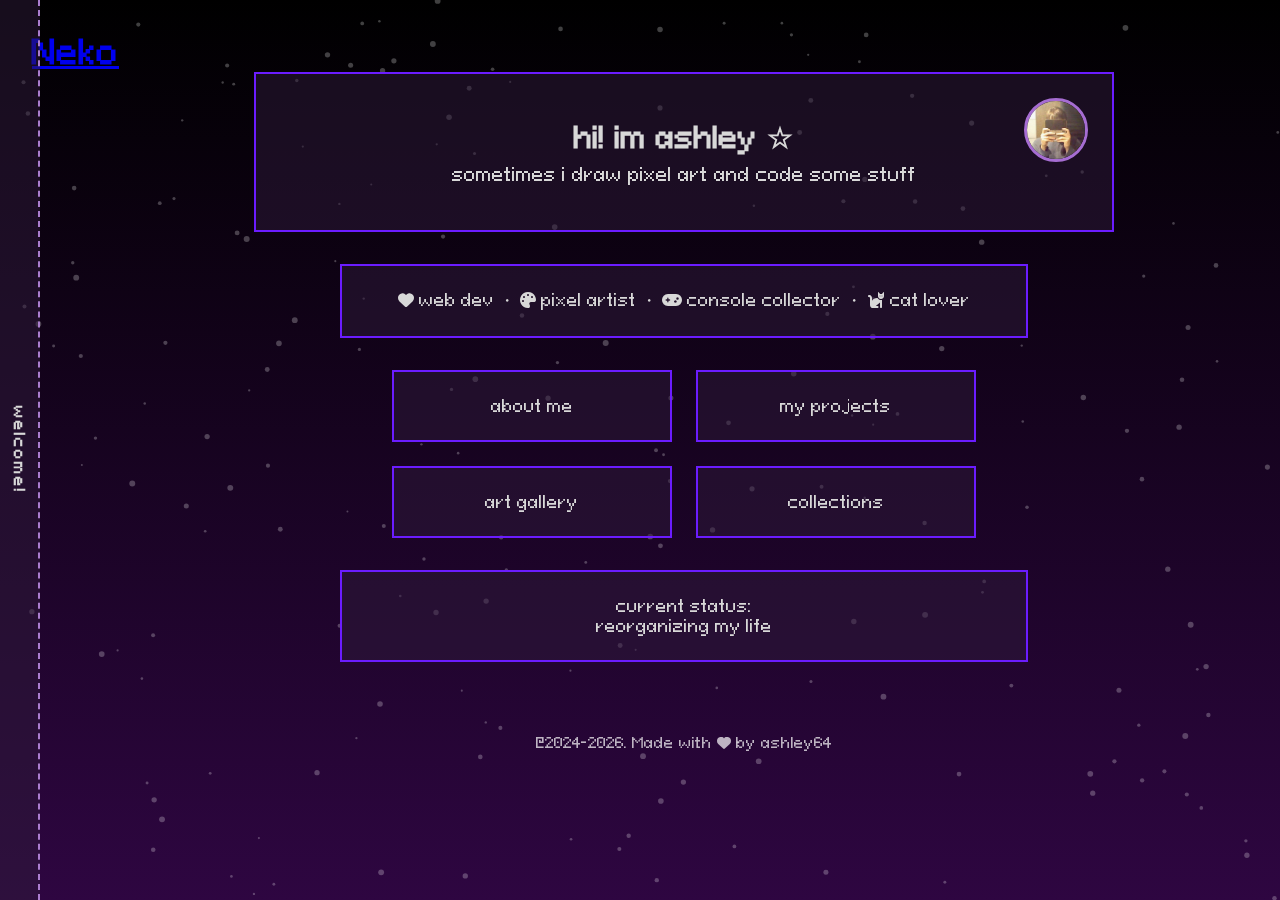
<file: index.html>
<!DOCTYPE html>
<html lang="pt-br">

<head>
    <meta charset="UTF-8">
    <meta name="viewport" content="width=device-width, initial-scale=1.0">
    <title>ash portfolio ☆</title>
    <link rel="stylesheet" type="text/css" href="ash.css" media="screen" />
    <link rel="icon" href="images/favicon.ico" type="image/x-icon">
    <link rel="stylesheet" href="https://cdnjs.cloudflare.com/ajax/libs/font-awesome/6.5.1/css/all.min.css">
</head>

<body>
    <canvas id="bg"></canvas>
    <script>NekoType = "white"</script>
    <h1 id=nl>
        <script src="https://webneko.net/n20171213.js"></script><a href="https://webneko.net">Neko</a>
    </h1>
    <div class="sidebar">
        welcome!
    </div>

    <div class="container">

        <div class="profile-card">
            <img class="profile-pic" src="images/me.png" alt="Ashley">
            <h1>hi! im ashley ☆</h1>
            <p>sometimes i draw pixel art and code some stuff</p>
        </div>



        <div class="tags">
            <i class="fa-solid fa-heart"></i> web dev ・ <i class="fa-solid fa-palette"></i> pixel artist ・ <i
                class="fa-solid fa-gamepad"></i> console collector ・ <i class="fa-solid fa-cat"></i> cat lover
        </div>

        <div class="bottom-cards">
            <a href="about-me/" class="card-styles">
                <div class="card">about me</div>
            </a>
            <a href="projects/" class="card-styles">
                <div class="card">my projects</div>
            </a>
            <a href="art/" class="card-styles">
                <div class="card">art gallery</div>
            </a>
            <a href="collection/" class="card-styles">
                <div class="card">collections</div>
            </a>
        </div>

        <div class="tags">
            current status:
            <p>reorganizing my life</p>
        </div>

        <footer>
            @2024-2026. Made with <i class="fa-solid fa-heart"></i> by ashley64
        </footer>
        <div style="height: 30px; opacity: 0;">.</div>
    </div>

    <script src="stars.js"></script>
</body>

</html>
</file>
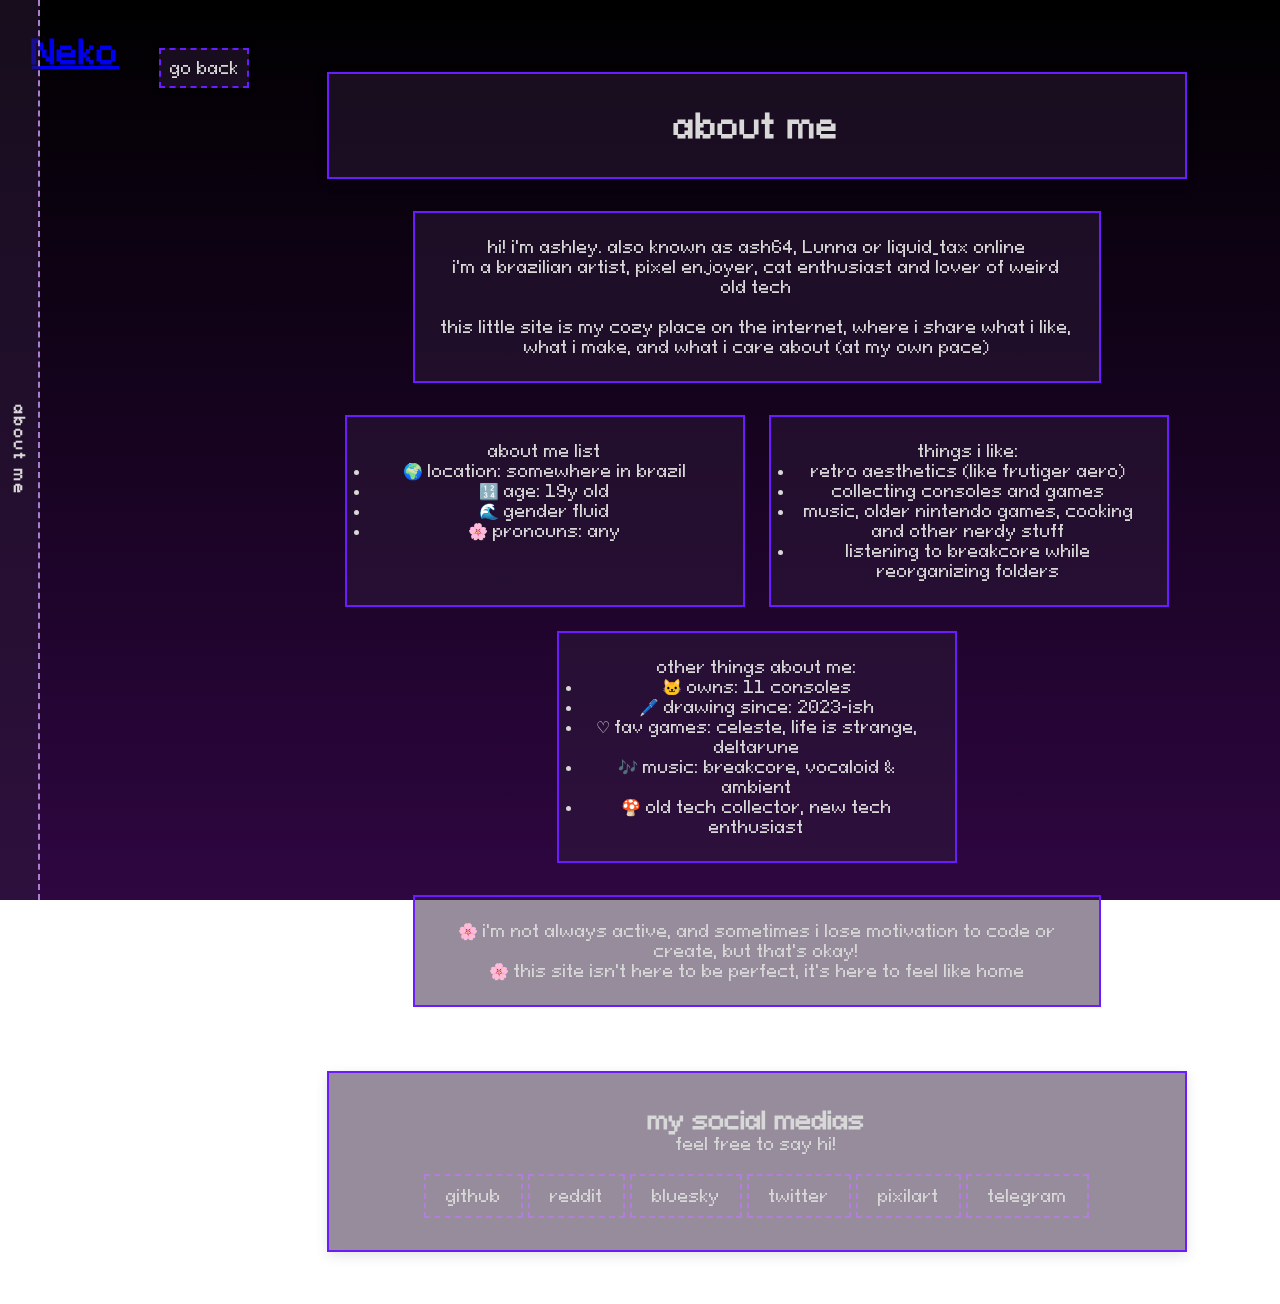
<file: about-me/index.html>
<!DOCTYPE html>
<html lang="pt-br">

<head>
  <meta charset="UTF-8">
  <meta name="viewport" content="width=device-width, initial-scale=1.0">
  <title>about ash ☆</title>
  <link rel="stylesheet" type="text/css" href="../ash.css" media="screen" />
  <link rel="icon" href="../images/favicon.ico" type="image/x-icon">
</head>

<body>
  <script>NekoType="white"</script>
    <h1 id=nl><script src="https://webneko.net/n20171213.js"></script><a href="https://webneko.net">Neko</a></h1>
  <div class="sidebar">
    about me
  </div>
  <button class="button-back" onclick="history.back()">go back</button>

  <div class="container">
    <div class="top-card">
      <h1>about me</h1>
    </div>
  

    <div class="tags">
      <p>hi! i'm ashley. also known as ash64, Lunna or liquid_tax online<br> 
      i'm a brazilian artist, pixel enjoyer, cat enthusiast and lover of weird old tech</p>
      <br>
      <p>this little site is my cozy place on the internet, where i share what i like, what i make, and what i care about (at my own pace)</p>
    </div>

    <div class="main-idle">
      <div class="idle-card">
        <p>about me list</p>
        <ul class="aboutme-list">
          <li>🌍 location: somewhere in brazil  </li>
          <li>🔢 age: 19y old</li>
          <li>🌊 gender fluid</li>
          <li>🌸 pronouns: any</li>
        </ul>
      </div>

      <div class="idle-card">
        <p>things i like:</p>
        <ul class="aboutme-list">
          <li>retro aesthetics (like frutiger aero)</li>
          <li>collecting consoles and games</li>
          <li>music, older nintendo games, cooking and other nerdy stuff</li>
          <li>listening to breakcore while reorganizing folders</li>
        </ul>
      </div>

            <div class="idle-card">
        <p>other things about me:</p>
        <ul class="aboutme-list">
          <li>🐱 owns: 11 consoles</li>
          <li>🖊️ drawing since: 2023-ish </li>
          <li>♡ fav games: celeste, life is strange, deltarune</li>
          <li>🎶 music: breakcore, vocaloid & ambient</li>
          <li>🍄 old tech collector, new tech enthusiast</li>
        </ul>
      </div>
    </div>


    <div class="tags">
      <p>🌸 i'm not always active, and sometimes i lose motivation to code or create, but that's okay!<br>  
         🌸 this site isn't here to be perfect, it's here to feel like home
      </p>
    </div>

    <div class="main-idle">

    </div>

    <div class="smedia-card">
      <h2>my social medias</h2>
      <p>feel free to say hi!</p><br>
      <a href="https://github.com/ashleytarifa" target="_blank" class="botao-social">github</a>
      <a href="https://www.reddit.com/user/liquidtax/" target="_blank" class="botao-social">reddit</a>
      <a href="https://bsky.app/profile/liquidtax.bsky.social" target="_blank" class="botao-social">bluesky</a>
      <a href="https://x.com/liquid_tax" target="_blank" class="botao-social">twitter</a>
      <a href="https://www.pixilart.com/liquidtax" target="_blank" class="botao-social">pixilart</a>
      <a href="https://t.me/liquid_tax" target="_blank" class="botao-social">telegram</a>
    </div>

    <div style="height: 30px; opacity: 0;">.</div>
  </div>
  <canvas id="starCanvas"></canvas>
  <script src="../stars.js"></script>
</body>

</html>
</file>
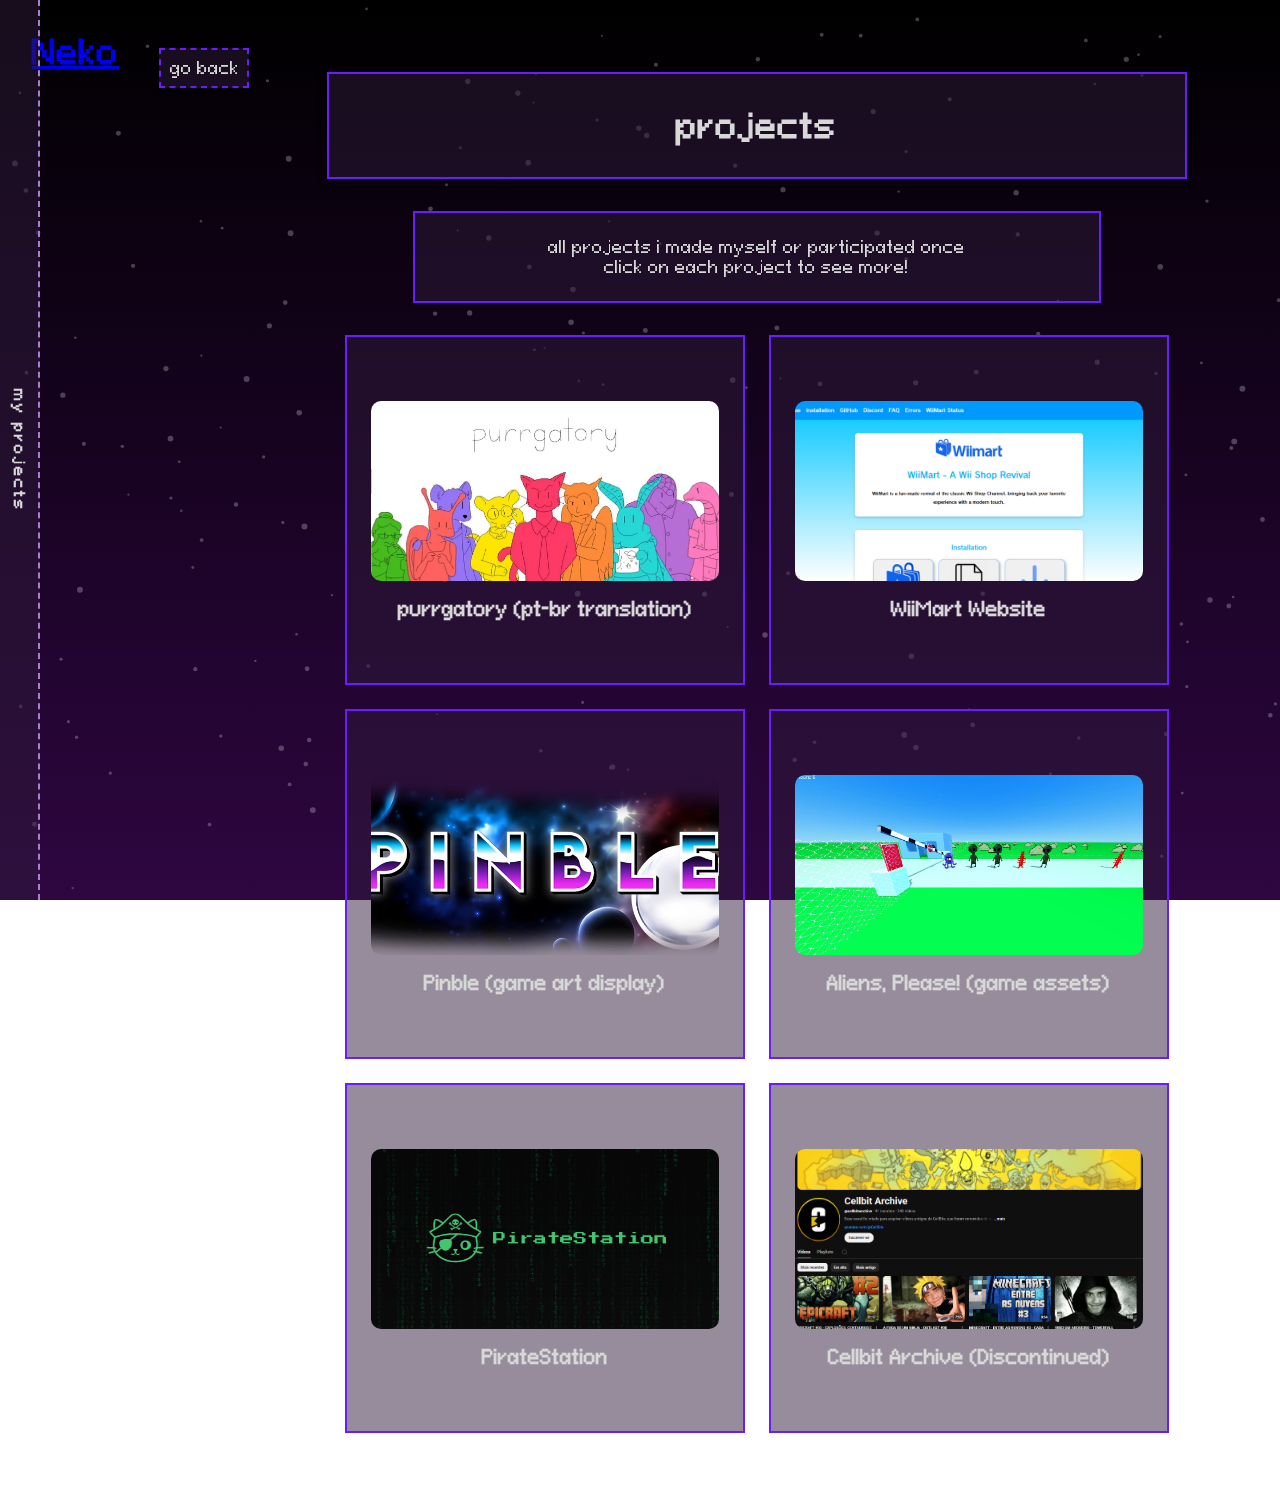
<file: projects/index.html>
<!DOCTYPE html>
<html lang="pt-br">

<head>
  <meta charset="UTF-8">
  <meta name="viewport" content="width=device-width, initial-scale=1.0">
  <title>projects ☆</title>
  <link rel="stylesheet" type="text/css" href="../ash.css" media="screen" />
  <link rel="icon" href="../images/favicon.ico" type="image/x-icon">
</head>

<body>
      <canvas id="bg"></canvas>
  <script>NekoType="white"</script>
    <h1 id=nl><script src="https://webneko.net/n20171213.js"></script><a href="https://webneko.net">Neko</a></h1>
  <div class="sidebar">
    my projects
  </div>
  <button class="button-back" onclick="history.back()">go back</button>

  <div class="container">
    <div class="top-card">
      <h1>projects</h1>
    </div>
    <div class="tags">
      <p>all projects i made myself or participated once<br>
        click on each project to see more!</p>
    </div>

    <div class="projects-grid">
      <div class="flip-card">
        <div class="flip-inner">
          <!-- front -->
          <div class="flip-front">
            <img src="../images/pj/purrgy.png" alt="project thumbnail" class="project-thumbnail" />
            <h3>purrgatory (pt-br translation)</h3>
          </div>

          <!-- back -->
          <div class="flip-back">
            <h3>purrgatory (pt-br translation)</h3>
            <p>purrgatory was the first game i played when i created my steam account, so this game has an emotional
              value for me
              one day (in like 2023) the dev (niv) was looking for volunteer translators to translate his game, i've
              never translated a game before, but i saw an opportunity at that time and it worked! the game is on fully
              ptbr now, and i intend to translate other games later on, who knows?</p>
            <a href="https://store.steampowered.com/agecheck/app/1713610/" class="project-link" target="_blank">play
              purrgatory</a>
          </div>
        </div>
      </div>

      <!--   -->
      <div class="flip-card">
        <div class="flip-inner">
          <!-- frente -->
          <div class="flip-front">
            <img src="../images/pj/wiimart.png" alt="project thumbnail" class="project-thumbnail" />
            <h3>WiiMart Website</h3>
          </div>

          <!-- verso -->
          <div class="flip-back">
            <h3>WiiMart Website</h3>
            <p>WiiMart is a revival project of the Wii Shop Channel<br><br>

              its not the official wiimart's website, its just my version that i decided to code because they didnt had
              one and i was bored, but hey, they ended up liking it!

            </p>
            <a class="project-link" href="https://ashleytarifa.github.io/www-wiimart/" target="_blank">meet wiimart</a>
          </div>
        </div>
      </div>
      <!--   -->
      <div class="flip-card">
        <div class="flip-inner">
          <!-- frente -->
          <div class="flip-front">
            <img src="../images/pj/pinble.png" alt="project thumbnail" class="project-thumbnail" />
            <h3>Pinble (game art display)</h3>
          </div>

          <!-- verso -->
          <div class="flip-back">
            <h3>Pinble (game art display)</h3>
            <p>Pinble is a casual game where you need to score as many points as possible before losing your balls
              (sus)<br><br>
              i was "hired" to make the pinble machine in pixel art, you can check it on the game's website below!</p>
            <a class="project-link" href="https://controlev.itch.io/pinble" target="_blank">play pinble</a>
          </div>
        </div>
      </div>
      <!--   -->
      <div class="flip-card">
        <div class="flip-inner">
          <!-- frente -->
          <div class="flip-front">
            <img src="../images/pj/aliens.png" alt="project thumbnail" class="project-thumbnail" />
            <h3>Aliens, Please! (game assets)</h3>
          </div>

          <!-- verso -->
          <div class="flip-back">
            <h3>Aliens, Please! (game assets)</h3>
            <p>You have been hired to control the entry of aliens into Area 51, however, you will have to be aware of
              possible costumed invaders in this game inspired by Papers, Please<br><br>
              i participated with my friend to do this game on a game jam, she carried everything about coding, and i
              just made the game assets</p>
            <a class="project-link" href="https://cachorro-voador.itch.io/aliens-please" target="_blank">play aliens
              please</a>
          </div>
        </div>
      </div>
      <!--  -->
      <div class="flip-card">
        <div class="flip-inner">
          <!-- frente -->
          <div class="flip-front">
            <img src="../images/pj/piratestation.png" alt="project thumbnail" class="project-thumbnail" />
            <h3>PirateStation</h3>
          </div>

          <!-- verso -->
          <div class="flip-back">
            <h3>PirateStation</h3>
            <p>PirateStation is a public discord server with the focus of repacking console games, emulators, and guides to help you sail smoothly through the seas of retro and modern gaming<br>
            here you’ll also find a place to chat, hang out, and get support from fellow pirates :3</p>
            <a class="project-link" href="https://dsc.gg/piratestation" target="_blank">explore PirateStation</a>
          </div>
        </div>
      </div>
      <!--  -->
      <div class="flip-card">
        <div class="flip-inner">
          <!-- frente -->
          <div class="flip-front">
            <img src="../images/pj/cellarchive.png" alt="project thumbnail" class="project-thumbnail" />
            <h3>Cellbit Archive (Discontinued)</h3>
          </div>

          <!-- verso -->
          <div class="flip-back">
            <h3>Cellbit Archive (Discontinued)</h3>
            <p>Cellbit Archive is a fan-made channel meant to preserve old videos from CellBits. especially those that were removed or made private over time<br><br>
              The goal is to keep a little piece of history alive for those who miss it or are curious about it. It's just a small memory corner from someone who grew up watching and wanted to keep a bit of that close</p>
            <a class="project-link" href="https://www.youtube.com/@cellbitsarchive" target="_blank">watch Cellbit Archive</a>
          </div>
        </div>
      </div>
    </div>
    <div style="height: 30px; opacity: 0;">.</div>
  </div>
  <script src="../stars.js"></script>
  <script src="card.js"></script>

</body>

</html>
</file>
<file: ash.css>
@font-face {
  font-family: 'Pixeloid Sans';
  src: url(font/PixeloidSans-mLxMm.ttf) format('truetype');
  font-weight: normal;
  font-style: normal;
}

:root {
  --text: #d8d8d8;
  --bg: rgba(46, 26, 58, 0.5);
  --border: #6b1cff;
}

* {
  margin: 0;
  padding: 0;
  box-sizing: border-box;
  font-family: 'Pixeloid Sans', 'Poppins', sans-serif;
}

html, body {
  height: 100%;
  margin: 0;
  padding: 0;
}

body {
  padding: 2rem;
  background-image: linear-gradient(to bottom, #000000, #2e0641);
  background-attachment: fixed;
  color: var(--text);
  min-height: 100vh;
  display: flex;
  align-items: stretch;
}

#bg {
    position: fixed;
    top: 0;
    left: 0;
    width: 100vw;
    height: 100vh;
    z-index: -1;
    pointer-events: none;
}

footer {
  text-align: center;
  color: #ffffff;
  font-size: 14px;
  margin-top: 40px;
  opacity: 0.7;
}

/* ===== Layout ===== */
.sidebar {
  background-color: var(--bg);
  position: fixed;
  top: 0;
  left: 0;
  width: 40px;
  height: 100vh;
  display: flex;
  flex-direction: column;
  align-items: center;
  justify-content: center;
  padding: 20px 10px;
  font-weight: bold;
  letter-spacing: 2px;
  writing-mode: vertical-rl;
  text-orientation: mixed;
  border-right: 2px dashed #ab7ecf;
  font-size: 14px;
  z-index: 10;
  flex-shrink: 0;
}

.container {
  flex: 1;
  max-width: 900px;
  margin: 0 auto;
  display: flex;
  flex-direction: column;
  gap: 2rem;
  padding: 40px 20px;
}

/* ===== Cards ===== */
.top-card,
.smedia-card,
.full-card {
  background-color: var(--bg);
  border: 2px solid #6b1cff;
  padding: 2rem;
  box-shadow: 0 4px 12px rgba(0, 0, 0, 0.1);
  text-align: center;
}

.card, 
.idle-card, 
.tags {
  background-color: var(--bg);
  border: 2px solid #6b1cff;
  text-align: center;
  transition: transform 0.2s ease, box-shadow 0.2s ease;
  padding: 1.5rem;
  min-width: 250px;
}

.card { width: 280px; }
.idle-card { width: 400px; }

.card:hover, 
.idle-card:hover, 
.tags:hover {
  transform: scale(1.03);
}

.tags {
  width: 80%;
  margin: 0 auto;
}

.collection {
  width: 100%;
}
/* ===== Profile Card ===== */
.profile-card {
  position: relative;
  background-color: var(--bg);
  border: 2px solid #6b1cff;;
  padding: 1.5rem;
  text-align: center;
  min-height: 160px;
  display: flex;
  flex-direction: column;
  align-items: center;
  justify-content: center;
}

.profile-pic {
  position: absolute;
  right: 1.5rem;
  top: 1.5rem;
  width: 64px;
  height: 64px;
  border-radius: 50%;
  border: 3px solid #a66dd2;
  object-fit: cover; 
}

.profile-card h1 {
  margin-bottom: 0.5rem;
  font-size: 1.8rem;
}

.profile-card p {
  margin: 0;
  font-size: 1.1rem;
}

.button-back {
  border: 2px dashed var(--border);
  color: var(--text);
  font-size: 16px;
  background-color: var(--bg);
  margin: 1em 1em 1em 2.5em;
  height: 40px;
  width: 90px;
  box-shadow: 0 2px 8px rgba(0, 0, 0, 0.1);
  transition: transform 0.2s;
}

.button-back:hover,
.botao-social:hover {
  transform: scale(1.03);
}

.botao-social {
  display: inline-block;
  padding: 10px 20px;
  color: var(--text);
  border: 2px dashed #b27ddb;
  text-decoration: none;
  transition: 0.2s;
}

.botao-social:hover {
  background-color: rgba(169, 49, 199, 0.5);;
}

.bottom-cards a {
  color: var(--text);
  text-decoration: none;
}

.bottom-cards a:hover {
  color: var(--text);
  text-decoration: none;
}

/* ===== Grids ===== */
.bottom-cards,
.projects-grid,
.main-idle {
  display: flex;
  flex-wrap: wrap;
  justify-content: center;
  gap: 1.5rem;
}

/* ===== Projects ===== */
.projects-section {
  margin-top: 3rem;
  padding: 2rem;
  color: var(--text);
}

.projects-title {
  font-size: 2rem;
  text-align: center;
  margin-bottom: 2rem;
  color: var(--bg);
}

.flip-card {
  background: transparent;
  width: 80%;
  max-width: 400px;
  height: 350px;
  perspective: 1000px;
  cursor: pointer;
}

.flip-inner {
  position: relative;
  width: 100%;
  height: 100%;
  transition: transform 0.8s;
  transform-style: preserve-3d;
  border-radius: 15px;
}

.flip-card.flipped .flip-inner {
  transform: rotateY(180deg);
}

.flip-front,
.flip-back {
  position: absolute;
  width: 100%;
  height: 100%;
  backface-visibility: hidden;
  background-color: var(--bg);
  border: 2px solid var(--border);
  text-align: center;
  padding: 1.5rem;
}

.flip-front {
  display: flex;
  flex-direction: column;
  justify-content: center;
  align-items: center;
}

.flip-back {
  transform: rotateY(180deg);
  display: flex;
  flex-direction: column;
  justify-content: space-between;
}

.project-thumbnail {
  width: 100%;
  height: 180px;
  object-fit: cover;
  border-radius: 10px;
  margin-bottom: 1rem;
}

.project-link {
  display: inline-block;
  margin-top: 1rem;
  color: #6a1caf;
  text-decoration: none;
  font-weight: bold;
}

/* ===== Art Gallery ===== */
.corkboard {
  background: var(--bg);
  border: 3px solid var(--border);
  padding: 24px;
  display: flex;
  flex-wrap: wrap;
  justify-content: center;
  gap: 24px;
  max-width: 1000px;
  margin: 0 auto;
}

.art-pin {
  position: relative;
  display: inline-block;
  transition: transform 0.2s ease, box-shadow 0.2s ease;
  cursor: pointer;
}

.art-pin:hover {
  transform: translateY(-5px);
  box-shadow: 0 6px 20px rgba(0, 0, 0, 0.3);
}

.art-pin img {
  width: 220px;
  border: 2px dashed #ab7ecf;
  display: block;
}

/* ===== Utilities ===== */
#starCanvas {
  position: fixed;
  top: 0;
  left: 0;
  width: 100%;
  height: 100%;
  z-index: -1;
  background: transparent;
  pointer-events: none;
}

.zoom-overlay {
  position: fixed;
  top: 0;
  left: 0;
  width: 100vw;
  height: 100vh;
  background: rgba(0, 0, 0, 0.8);
  display: none;
  align-items: center;
  justify-content: center;
  z-index: 999;
}

.zoom-overlay.active {
  display: flex;
}

.zoom-overlay img {
  max-width: 90vw;
  max-height: 90vh;
  border: 3px solid var(--border);
}

/* ===== Mobile ===== */
@media screen and (max-width: 768px) {
  html, body {
    max-width: 100vw;
    overflow-x: hidden;
    padding: 0;
  }

  body {
    padding: 10px;
    font-size: 0.95rem;
  }

  .container {
    width: 100%;
    padding: 10px;
  }

  .sidebar,
  .button-back {
    display: none;
  }

  .profile-card {
    padding: 1.5rem 1.5rem 80px; /* Extra space at bottom */
    text-align: center;
  }
  
  .profile-pic {
    position: absolute;
    bottom: 1rem;
    left: 50%;
    top: auto;
    right: auto;
    transform: translateX(-50%);
  }
  
  .top-card,
  .smedia-card,
  .tags,
  .profile-card,
  .card,
  .idle-card,
  .full-card {
    width: 100%;
    max-width: 100%;
    margin: 10px 0;
    padding: 1.5rem;
  }

  .flip-card {
    width: 100%;
    max-width: 100%;
    margin: 10px 0;
    padding: 0.5rem;
  }

  .profile-pic {
    position: relative;
    right: auto;
    margin: 0 auto 1rem;
  }

  .corkboard {
    padding: 12px;
    gap: 12px;
  }

  .art-pin img {
    width: 100%;
    max-width: 180px;
  }

  .flip-card,
  .flip-inner {
    height: auto;
    min-height: 350px;
  }
}
</file>
